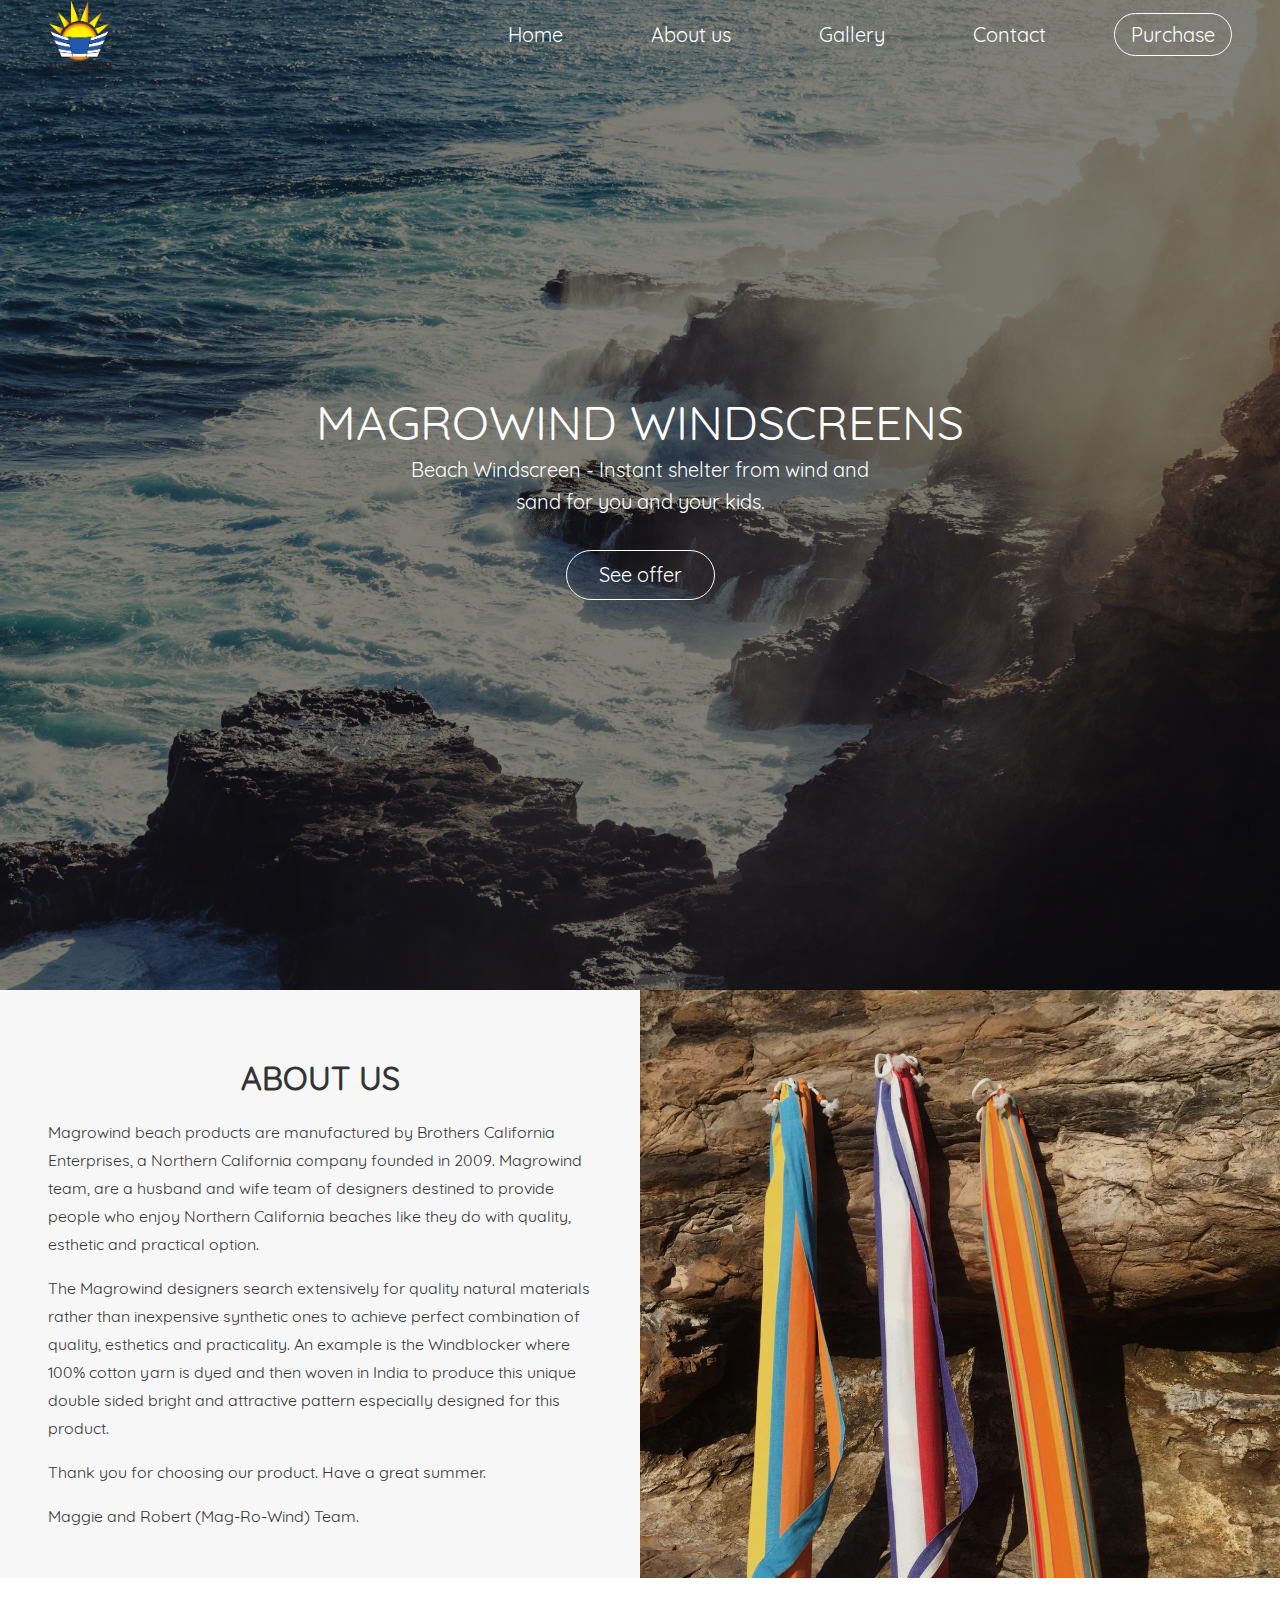
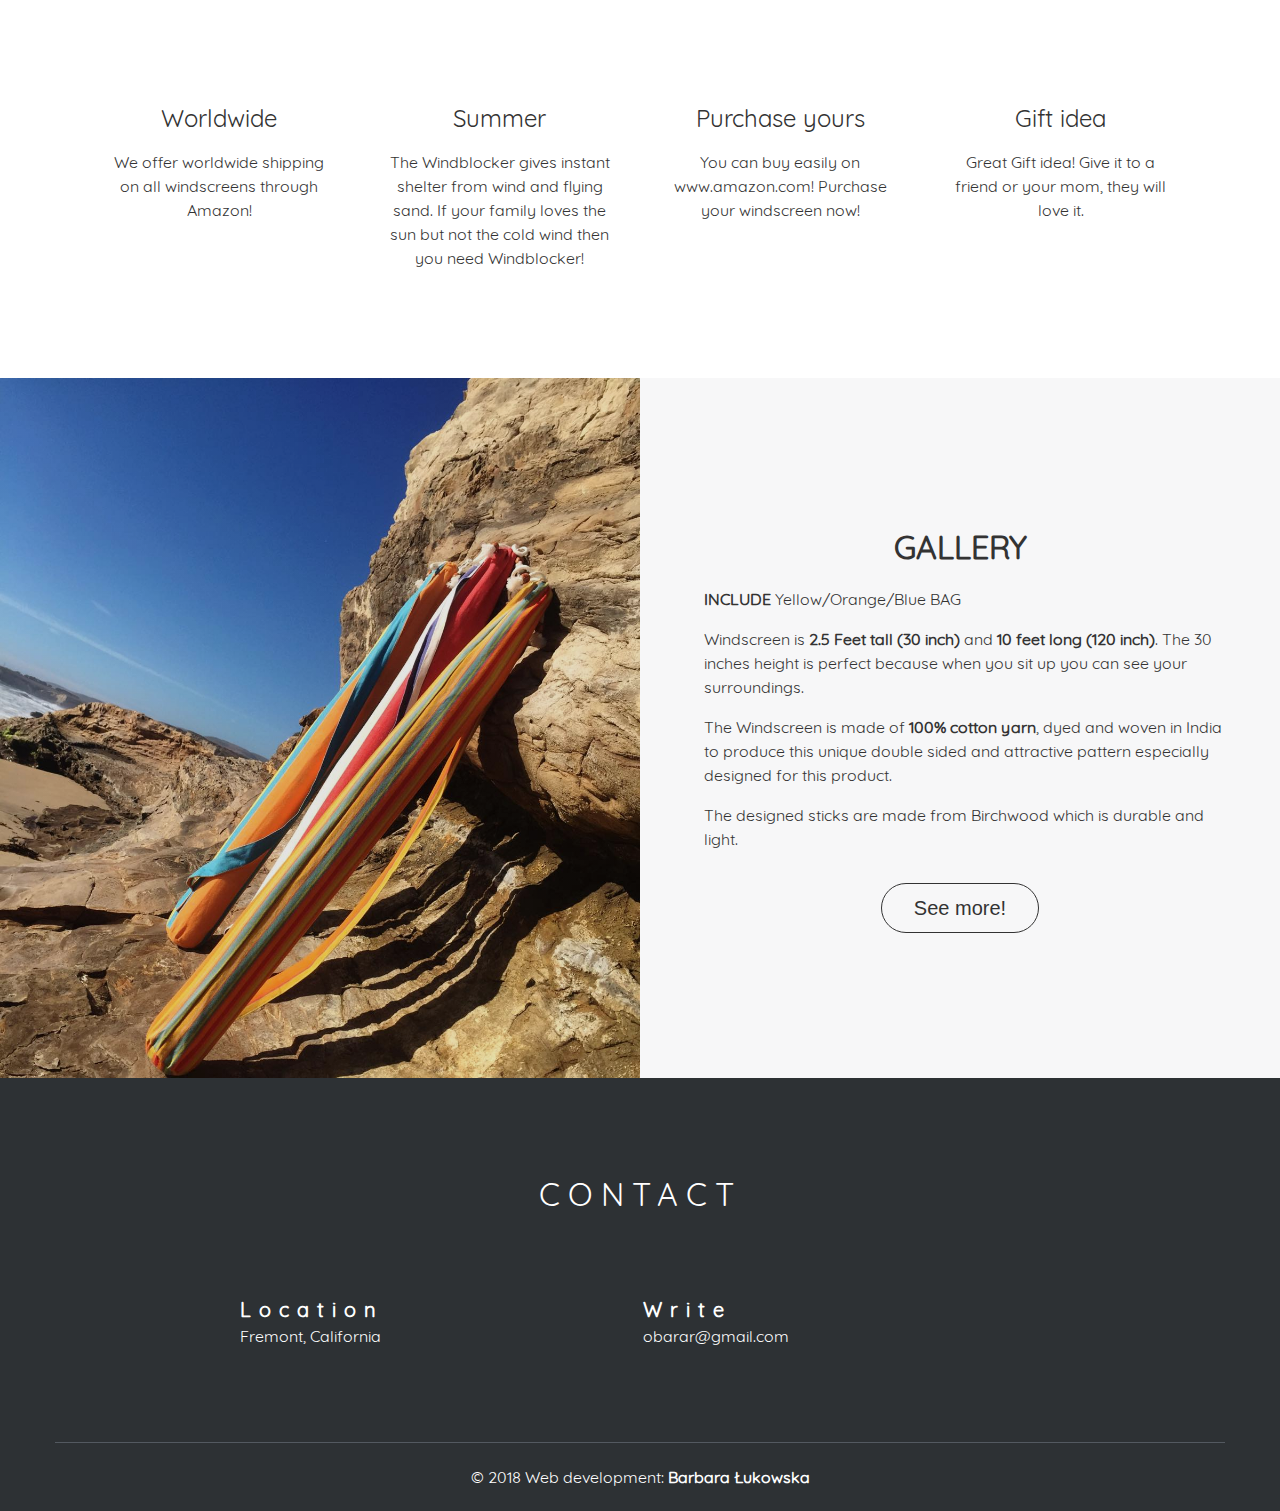
<file: index.html>
<!DOCTYPE html>
<html lang="pl">
  <head>
      <meta charset="utf-8">
      <meta http-equiv="X-UA-Compatible" content="IE=edge">
      <meta name="viewport" content="width=device-width, initial-scale=1">
      <title>Magrowind</title>

      <link href="css/style.css" rel="stylesheet">
      <link rel="stylesheet" href="https://use.fontawesome.com/releases/v5.0.10/css/all.css" integrity="sha384-+d0P83n9kaQMCwj8F4RJB66tzIwOKmrdb46+porD/OvrJ+37WqIM7UoBtwHO6Nlg" crossorigin="anonymous">

  </head>
  <body>

    <header>
      <div class="burger-nav">
        <button class="burger"><i class="fas fa-bars"></i></button>
      </div>
      <nav class="navbar">
        <img src="img/magrowind_logo.png" class="logo item-1"></img>
        <ul id="mainNav">
          <li><a href="#home" class="nav-link item-1">Home</a></li>
          <li><a href="#about" class="nav-link item-2">About us</a></li>
          <li><a href="#offer" class="nav-link item-3">Gallery</a></li>
          <li><a href="#contact" class="nav-link item-4">Contact</a></li>
          <li><a target="_blank" href="https://www.amazon.com/MAGROWIND-Windscreen-Yellow-Orange-Blue/dp/B01917H3ZM/ref=sr_1_1?ie=UTF8&qid=1525266122&sr=8-1&keywords=magrowind" id="purchase" class="nav-link item-5 fade-in">Purchase</a></li>
        </ul>
      </nav>
    </header>

    <div class="main">

      <section id="home" class="section">
        <div class="container">
          <div class="jumbotron">
            <h1>Magrowind Windscreens</h1>
            <p>Beach Windscreen - Instant shelter from wind and sand for you and your kids.</p>
            <a href="#offer" class="btn-primary fade-in">See offer
            </a>
          </div>

        </div>
      </section>

      <section id="about" class="section">
        <div class="about-description">
          <h1>About Us</h1>
          <p>
            Magrowind beach products are manufactured by Brothers California Enterprises, a Northern California company founded in 2009. Magrowind team, are a husband and wife team of designers destined to provide people who enjoy Northern California beaches like they do with quality, esthetic and practical option.
          </p>
          <p>
            The Magrowind designers search extensively for quality natural materials rather than inexpensive synthetic ones to achieve perfect combination of quality, esthetics and practicality. An example is the Windblocker  where 100% cotton yarn is dyed and then woven in India to produce this unique double sided bright and attractive pattern especially designed for this product.
          </p>
          <p>
            Thank you for choosing our product. Have a great summer.
          </p>
          <p>
            Maggie and Robert (Mag-Ro-Wind) Team.
          </p>
        </div>
        <div class="about-image" />
      </section>

      <section id="about-details" class="section">
        <div class="container">
          <div class="about-rules">
            <div class="about-item">
              <i class="fas fa-globe"></i>
              <h2>Worldwide</h2>
              <p>We offer worldwide shipping on all windscreens through Amazon!</p>
            </div>
            <div class="about-item">
              <i class="fas fa-sun"></i>
              <h2>Summer</h2>
              <p>The Windblocker gives instant shelter from wind and flying sand. If your family loves the sun but not the cold wind then you need Windblocker!</p>
            </div>
            <div class="about-item">
              <i class="fas fa-shopping-bag"></i>
              <h2>Purchase yours</h2>
              <p>You can buy easily on www.amazon.com! Purchase your windscreen now!</p>
            </div>
            <div class="about-item">
              <i class="fas fa-gift"></i>
              <h2>Gift idea</h2>
              <p>
                Great Gift idea!
                Give it to a friend or your mom, they will love it.</p>
              </div>
          </div>
        </div>
      </section>

      <section id="offer" class="section">
        <div class="offer-image"></div>
        <div class="offer-description">
          <h1>Gallery</h1>
          <div class="offer-details">
            <div class="offer-details-row">
              <span class="far fa-check-circle"></span>
              <p><span>INCLUDE</span> Yellow/Orange/Blue BAG</p>
            </div>
            <div class="offer-details-row">
              <span class="far fa-check-circle"></span>
              <p>Windscreen is <span>2.5 Feet tall (30 inch)</span> and <span>10 feet long (120 inch)</span>. The 30 inches height is perfect because when you sit up you can see your surroundings.</p>
            </div>
            <div class="offer-details-row">
              <span class="far fa-check-circle"></span>
              <p>The Windscreen is made of <span>100% cotton yarn</span>, dyed and woven in India to produce this unique double sided and attractive pattern especially designed for this product.</p>
            </div>
            <div class="offer-details-row">
              <span class="far fa-check-circle"></span>
              <p>The designed sticks are made from Birchwood which is durable and light.</p>
            </div>
          </div>
          <button class="btn-secondary fade-in" data-section-link="#services">See more!</button>
        </div>
      </section>

      <section id="contact" class="section">
        <div class="container">
          <div class="footer">
            <h1>Contact</h1>
            <div class="contact-wrapper contact-info">
              <div class="contact-info contact-location">
                <span><i class="fas fa-map-marker-alt"></i></span>
                <div class="contact-location details">
                  <h2>Location</h2>
                  <p>Fremont, California</p>
                </div>
              </div>
              <div class="contact-info contact-email">
                <span><i class="fas fa-at"></i></span>
                <div class="contact-email details">
                  <h2>Write</h2>
                  <p>obarar@gmail.com</p>
                </div>
              </div>
              <div class="contact-info contact-social details">
                <div class="social-icons">
                  <a target="_blank" href="#">
                    <i class="fab fa-facebook-square"></i>
                  </a>
                  <a target="_blank" href="https://www.amazon.com/MAGROWIND-Windscreen-Yellow-Orange-Blue/dp/B01917H3ZM/ref=sr_1_1?ie=UTF8&qid=1525266122&sr=8-1&keywords=magrowind">
                    <i class="fab fa-amazon" aria-hidden="true"></i>
                  </a>
                </div>
              </div>
            </div>
          </div>
        </div>
      </section>

    </div>

    <footer>
      <div class="web-info">
        <p>&copy; 2018 Web development: <strong>Barbara Łukowska</strong></p>
      </div>
    </footer>

    <script src="https://ajax.googleapis.com/ajax/libs/jquery/3.3.1/jquery.min.js"></script>
    <script src="js/scripts.js"></script>

  </body>
</html>
</file>
<file: css/style.css>
/*reset*/
* {
    margin: 0;
    padding: 0;
    box-sizing: border-box;
  }
  /*end of reset*/

/* font style */
@font-face {
  font-family: 'Lato';
  src:
      url('../fonts/Lato-Regular.woff2') format('woff2'),
      url('../fonts/Lato-Regular.woff') format('woff');
  font-weight: normal;
  font-style: normal;
}
@font-face {
  font-family: 'Quicksand';
  src:
      url('../fonts/Quicksand-Regular.woff2') format('woff2'),
      url('../fonts/Quicksand-Regular.woff') format('woff');
  font-weight: normal;
  font-style: normal;
}


body {
  font-family: 'Quicksand', Fallback, sans-serif;
  font-size: 16px;
  width: 100%;
}

.container {
  max-width: 1170px;
  margin: 0 auto;
}

h1 {
  text-transform: uppercase;
  font-size: 2rem
}

/* Navbar */
.navbar {
  overflow: hidden;
  display: flex;
  justify-content: space-between;
  align-items: center;
  padding: 0rem 3rem;
  width: 100%;
  position: absolute;
  transition: top 3s;
}

.burger {
  display: none;
  background: none;
  color: white;
  font-size: 2em;
  border: none;
  cursor: pointer;
  flex: 1;
  text-align: left;
}

.fixed {
  position: fixed;
  z-index: 999999;
  background: #2D3134;
  top: 0;
  opacity: .9;
}

.sticky {
  position:fixed;
  top:0;
}


#mainNav {
  display: flex;
}

#mainNav > li {
  list-style-type: none;
  font-size: 1.25rem;
}

li ~ li {
  margin-left: 3rem;
}

.nav-link {
  text-decoration: none;
  color: white;
  line-height: 2rem;
  padding: 25px 20px;
}
.nav-link:visited{
  color: white;
}

.active {
  background-color:#ef9f19;
  opacity: .8;
  padding: 25px 20px;
  font-weight: 700;
}

.logo {
  width: 4rem;
}

/* responsive for navigation */
@media (max-width: 991px) {
  #mainNav {
    display: none;
  }
  .navbar-brand {
    display: none;
  }

  .burger-nav {
    width: 100%;
    padding: 1rem 2rem;
    position: absolute;
  }

  .burger {
    display: block;
  }

  .navbar {
    padding: 0;
    top: 4.4rem;
  }

  #mainNav.open {
    display: flex;
    flex-direction: column;
    background: #2D3134;
    opacity: .9;
    width: 100%;
    line-height: 4rem;
    text-align: center;
  }

  .burger-nav.open {
    border-bottom: 1px solid #535960;
    background: #2D3134;
    opacity: .9;
  }

  #mainNav.open > li {
    border-bottom: 1px solid #535960;
    margin: 0;
  }

  .fixed {
    position: fixed;
    z-index: 999999;
    background: #2D3134;
    opacity: .9;
  }

  .jumbotron > h1 {
    text-align: center;
  }

  .active:visited {
    color: #ef9f19;
  }

  .active {
    background: none;
  }

  .logo {
    position: fixed;
    top: .5rem;
    right: 2rem;
    bottom: 0;
    width: 3rem;
  }
}

@media (max-width: 768px) {
  .jumbotron > h1 {
    text-align: center;
  }
}

/* Home section */
#home {
  background-image:
    linear-gradient(
      rgba(0, 0, 0, 0.5),
      rgba(0, 0, 0, 0.5)
      ),
    url('../img/coast.jpg');
  background-size: cover;
  background-repeat: no-repeat;
  width: 100%;
  color: white;
}

/* purchase button*/
.item-5 {
  border: 1.4px solid white;
  padding: .5rem 1rem;
  border-radius: 30px;
  font-weight: 500;
}

@-webkit-keyframes fadeInOpacity {
  0% {
    opacity: .4;
  }
  100% {
    opacity: .9;
  }
}

.fade-in:hover {
  opacity: 1;
  animation-name: fadeInOpacity;
  animation-iteration-count: 1;
  animation-timing-function: ease-in;
  animation-duration: .5s;
  border: 2px solid #ef9f19;
  color: #ef9f19;
  font-weight: 700;
  margin: -1px;
}

/* jumbotron*/

.jumbotron {
  display: flex;
  flex-direction: column;
  justify-content: center;
  align-items: center;
  min-height: 990px;
}

.jumbotron > h1 {
  font-weight: 500;
  font-size: 3rem;
  line-height: 4rem;
}

.jumbotron > p {
  font-size: 1.25rem;
  line-height: 2rem;
  width: 40%;
  text-align: center;
  margin-bottom: 2rem;
}

.btn-primary {
  background: transparent;
  color: white;
  padding: 0 2rem;
  border: 1px solid white;
  border-radius: 30px;
  font-size: 1.25rem;
  font-weight: 500;
  line-height: 3rem;
  cursor: pointer;
  text-decoration: none;
}

.section {
  color: #333;
}

@media (max-width: 768px) {
  #about, #offer, .about-rules {
    flex-wrap: wrap
  }
}

/* About section */

#about {
  display: flex;
}

.about-description {
  flex-basis: 50%;
  display: flex;
  flex-direction: column;
  padding: 3rem 3rem;
  background: #f7f7f8;
}

.about-description > h1 {
  line-height: 5rem;
  text-align: center;
}
.about-description > p {
  line-height: 1.75rem;
}
.about-description > p ~ p {
  margin-top: 1rem;
}

.about-image {
  background-image:
  linear-gradient(
    rgba(0, 0, 0, 0.1),
    rgba(0, 0, 0, 0.1)
    ),
  url('../img/about-us.jpg');
  background-size: cover;
  background-repeat: no-repeat;
  width: 100%;
  flex-basis: 50%;
  min-height: 500px;
}

#about-details {
  min-height: 400px;
  display: flex;
  align-items: center;
}

.about-rules {
  display: flex;
  padding: 3rem 3rem;
}

.about-item {
  text-align: center;
  width: 25%;
}
.about-item ~ .about-item {
  margin-left: 3rem;
}

.about-item > i {
  text-align: center;
  font-size: 3rem;
}
.about-item > h2 {
  font-weight: 500;
  line-height: 4rem;
  text-align: center;
}

.about-item > p {
  line-height: 1.5rem;
}

@media (max-width: 768px) {
  .about-description {
    flex-basis: unset;
    display: block;
    text-align: center;
  }
  .about-image {
    min-height: 400px;
    flex-basis: unset;
  }
  .about-item {
    width: 100%
  }
  .about-item ~ .about-item {
    margin-left: 0;
    margin-top: 3rem;
  }
}

/* offer section */

#offer{
  display: flex;
}

.offer-image {
  background-image:
  linear-gradient(
    rgba(0, 0, 0, 0.1),
    rgba(0, 0, 0, 0.1)
    ),
  url('../img/offer-main.jpg');
  background-size: cover;
  background-repeat: no-repeat;
  width: 100%;
  flex-basis: 50%;
  min-height: 700px;
}

.offer-description {
  display: flex;
  flex-direction: column;
  align-items: center;
  justify-content: center;
  flex-basis: 50%;
  padding: 3rem 3rem;
  background: #f7f7f8;
}

.offer-description > h1 {
  line-height: 3rem;
  margin-bottom: 1rem;
}

.offer-description > ul > li {
  list-style-type: none;
}

.offer-details {
  margin-bottom: 1rem;
}

.offer-details-row {
  display: flex;
  align-items: center;
  line-height: 1.5rem;
  margin-bottom: 1rem;
}
.offer-details-row > p > span {
  font-weight: 700;
}
.fa-check-circle {
  margin-right: 1rem;
  font-size: 1.5rem;
}

.btn-secondary {
  background: transparent;
  color: #333;
  padding: 0 2rem;
  border: 1px solid #333;
  border-radius: 30px;
  font-size: 1.25rem;
  font-weight: 500;
  line-height: 3rem;
  cursor: pointer;
  outline: none;
}

@media (max-width: 768px) {
  .offer-description {
    flex-basis: unset;
  }
  .offer-image {
    min-height: 400px;
    flex-basis: unset;
  }
}

/*footer */

#contact {
  background: #2D3134;
  color: white;
}

.footer {
  padding: 6rem 3rem;
  border-bottom: 1px solid #535960;
}
.footer > h1 {
  text-align: center;
  text-transform: uppercase;
  letter-spacing: .5rem;
  font-weight: 300;
  margin-bottom: 5rem;
}

.footer + p {
  padding: 2rem 0;
  text-align: center;
}
.form {
  flex-basis: 50%;
  text-align: center;
}

.contact-info {
  display: flex;
  justify-content: space-around;
  align-items: center;
  text-align: center;
}

.contact-info > span {
  font-size: 2rem;
  margin-right: 1rem;
}

.details {
  text-align: left;
}

.details > h2 {
  letter-spacing: .5rem;
  font-size: 1.25rem;
  line-height: 2rem;
}

.fa-facebook-square {
  cursor: pointer;
  font-size: 2.5rem;
  text-decoration: none;
  color: white;
}

.fa-amazon {
  cursor: pointer;
  font-size: 2.5rem;
  text-decoration: none;
  color: white;
}
.social-icons > a ~ a {
  margin-left: 1.5rem;
}

.web-info {
  text-align: center;
  background: #2D3134;
  color: white;
  padding: 1.5rem 0;
}

@media (max-width: 768px) {
  .footer {
    padding: 3rem 3rem
  }
  .contact-info {
    text-align: center;
    display: block;
  }
  .details {
    text-align: center;
    margin-top: .5rem;
  }
  .contact-info > span {
    margin: 0;
  }
  .contact-info ~ .contact-info {
    margin-top: 3rem;
  }
}
</file>
